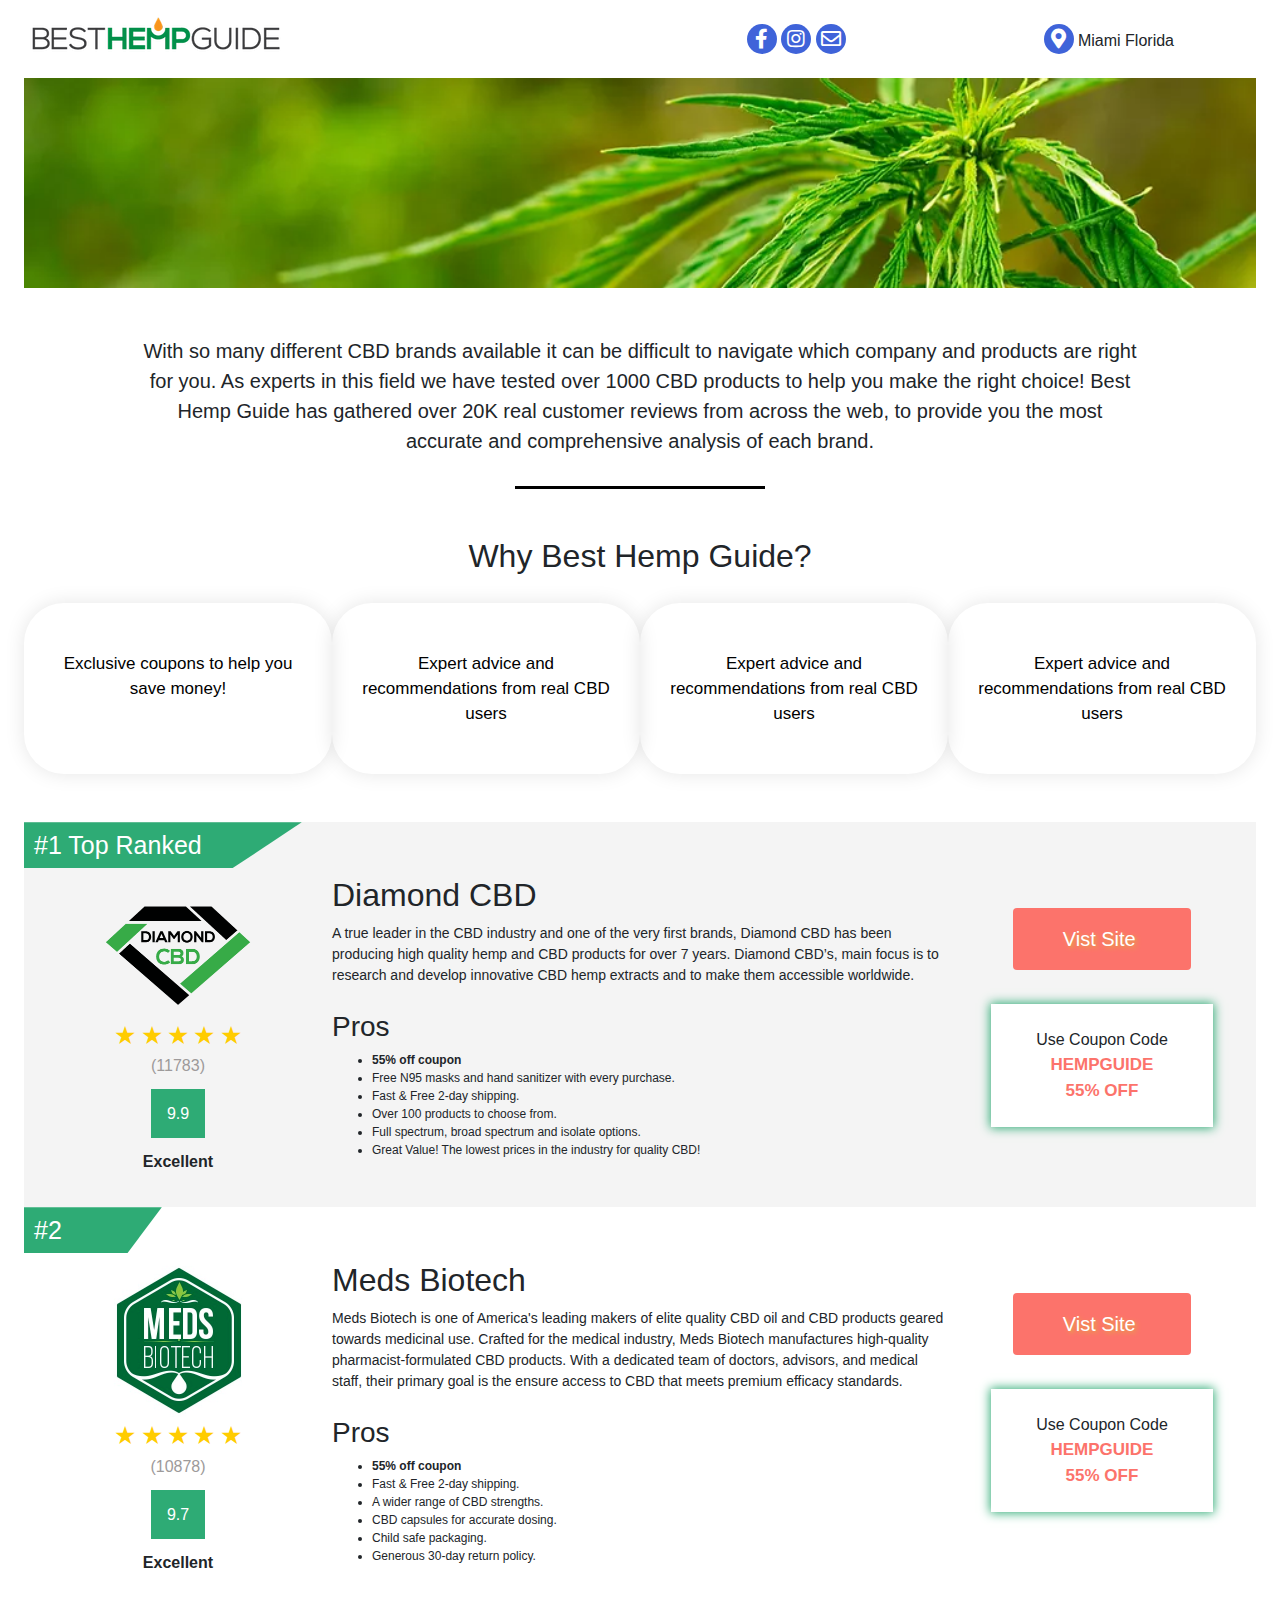
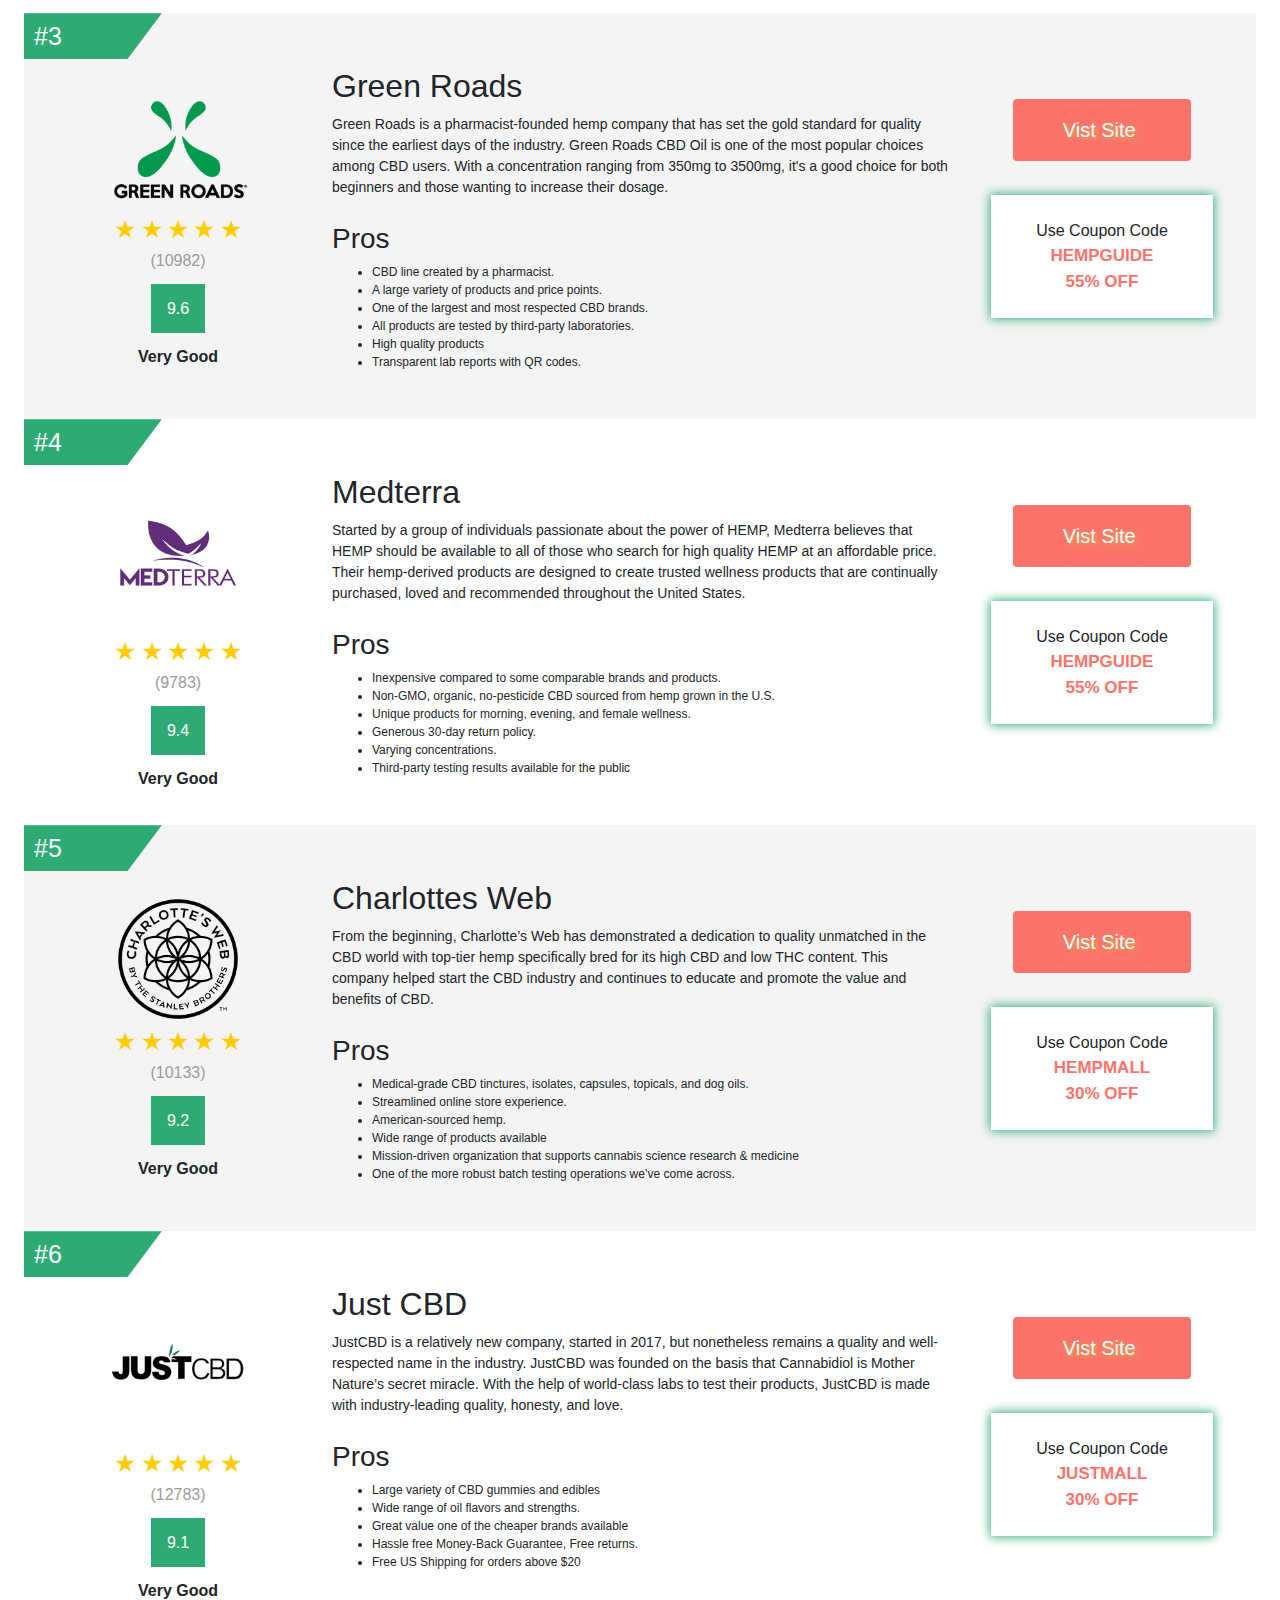
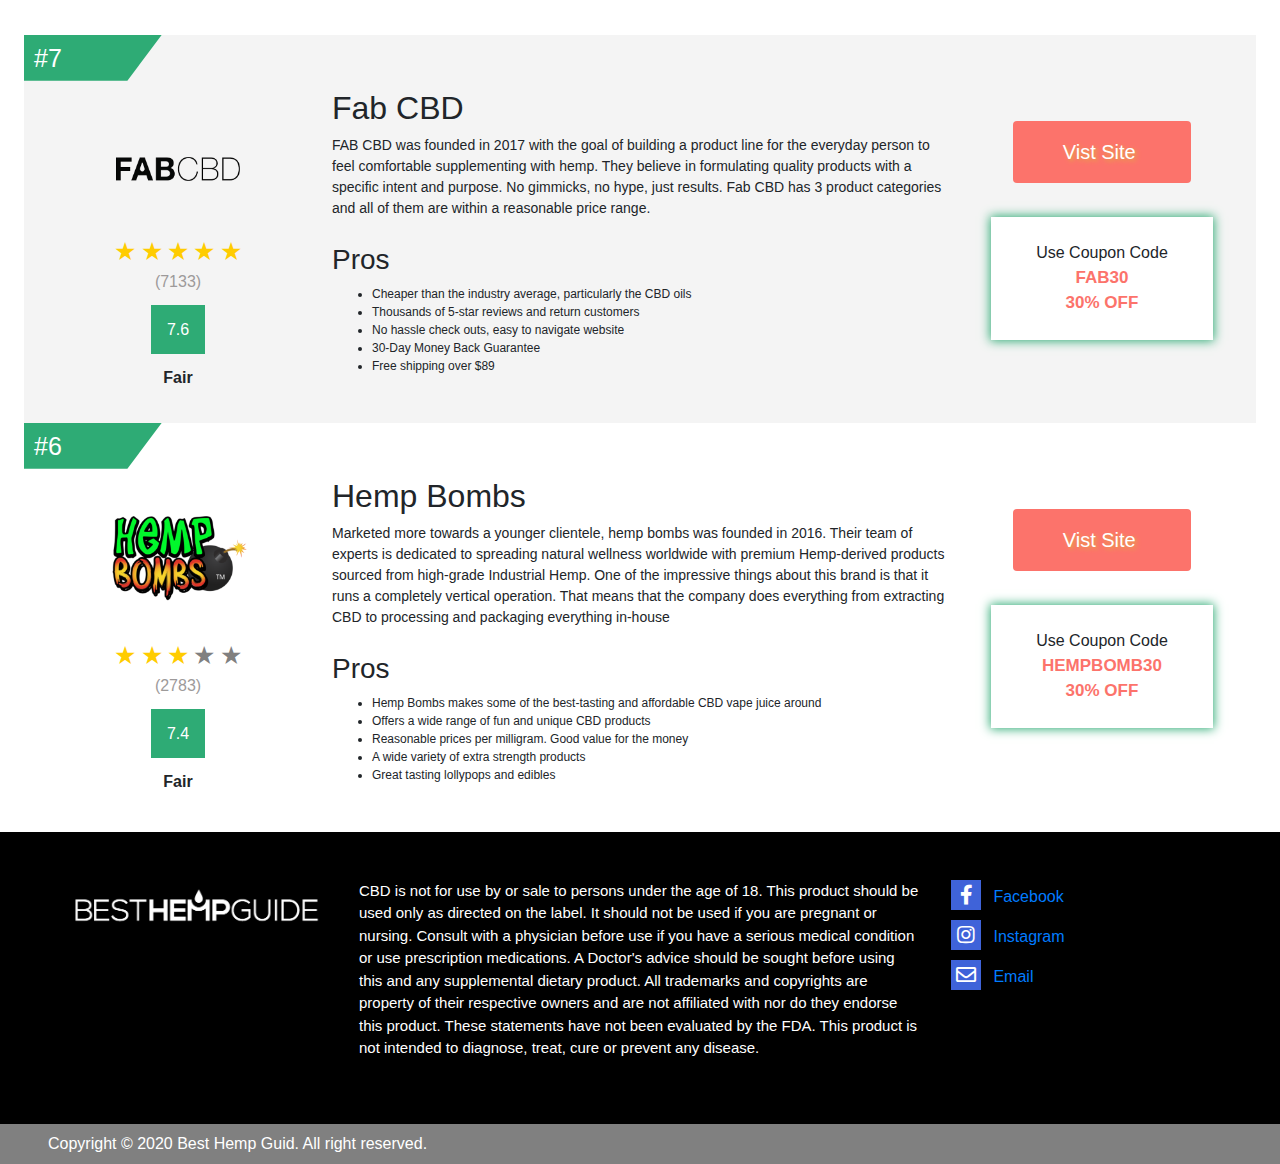
<file: index.html>
<!DOCTYPE html>
<html>
<head>
	<title>Best Hemp Guide | 50% Off Coupons</title>
	<meta charset="UTF-8">
	<meta name="author" content="Best Hemp Guide">
  	<meta name="viewport" content="width=device-width, initial-scale=1.0">
	<link rel="stylesheet" href="https://maxcdn.bootstrapcdn.com/bootstrap/4.3.1/css/bootstrap.min.css">
	<link rel="stylesheet" href="https://use.fontawesome.com/releases/v5.6.3/css/all.css">
	<link rel="stylesheet" type="text/css" href="css/mystyle.css">
	<link rel="stylesheet" type="text/css" href="css/responsive.css">
	<link rel="icon" href="images/fav.png">

</head>
<body>
	<div class="row m-0 p-0 " style="background:white;">
		<div class="container-fluid "style="background:white;" >
			<div class="row py-2">
				<div class="col-12 col-md-6 text-center text-md-left " style="">
			<a href="index.html">
				<img src="images/logo.webp" class="img-fluid" style="">
			</a>
			</div>
			<!-- logo side end -->
			<div class="col-12 col-md-3 pt-3 text-center  social-icons text-center ">
					<ul class="pl-0">
						<li>
							<a href="">
								<i class="fab fa-facebook-f"></i>
							</a>
						</li>
						<li>
							<a href="">
								<i class="fab fa-instagram"></i>
							</a>
						</li>
						<li>
							<a href="">
								<i class="far fa-envelope"></i>
							</a>
						</li>
					</ul>
			</div>
			<!-- social icons  -->
			<div class="col-12 col-md-3 pt-3 text-center  social-icons text-center ">
				<ul class="pl-0 d-inline">
						<li>
							<a href="">
								<i class="fas fa-map-marker-alt"></i>
							</a>
						</li>
				<span class="">	Miami Florida</span>
			</div>
			</div>
			<!-- inside row  -->
		</div>
	</div>

<div class="container-fluid m-0 p-0 px-4" style="">
	<div class="row m-0 p-0">
		
		<!-- logo end -->
		<div class="col-12 p-0 m-0">
			<img src="images/banner.webp" class="img-fluid w-100">
		</div>
		<!-- banner end -->
		<div class="col-12 col-md-10 offset-md-1 py-5 text-center ">
			<p class="forfirstp">
				 With so many different CBD brands available it can be difficult to navigate which company and products are right for you. As experts in this field we have tested over 1000 CBD products to help you make the right choice! Best Hemp Guide has gathered over 20K real customer reviews from across the web, to provide you the most accurate and comprehensive analysis of each brand. 
			</p>

				<hr class="forhr">
		</div>
		<!-- text end -->

		<div class="col-12 col-md-12 forboxes pb-5 m-0 p-0">
			<h2 class="text-center">Why Best Hemp Guide?</h2>

			<div class="row m-0 p-0">
				<div class="col-10 offset-1 col-sm-6 offset-sm-0 col-md-6 col-lg-3 p-5 p-md-4 py-md-5 firstcard text-center">
					<p class="card-text">
						Exclusive coupons to help you save money!
					</p>
				</div>
				<!-- card 1 end -->
				<div class="col-10 offset-1 col-sm-6 offset-sm-0 col-md-6 col-lg-3 p-5 p-md-4 py-md-5 secondcard text-center">
					<p class="card-text">
						Expert advice and recommendations from real CBD users
					</p>
				</div>
				<!-- card 2 end -->
				<div class="col-10 offset-1 col-sm-6 offset-sm-0 col-md-6 col-lg-3 p-5 p-md-4 py-md-5 thirdcard text-center">
					<p class="card-text">
						Expert advice and recommendations from real CBD users
					</p>
				</div>
				<!-- card 3 end -->
				<div class="col-10 offset-1 col-sm-6 offset-sm-0 col-md-6 col-lg-3 p-5 p-md-4 py-md-5 fourthcard text-center">
					<p class="card-text">
						Expert advice and recommendations from real CBD users
					</p>
				</div>
				<!-- card 4 end -->
			</div>
			<!-- inside row end -->
		</div>
		<!-- forboxes end -->

		<div class="col-12 col-md-12 description pb-3 ">
			<h2 class="number py-2">#1 Top Ranked</h2>
			<div class="row px-md-0">
				<div class="col-12 col-md-3 col-lg-3 mb-3 text-center">
					<img src="images/diamondcbd-logo.png" class="img-fluid logoimage">
					<div class="rating mt-n3">
						<span class="yellowstar">&#9733</span>
						<span class="yellowstar">&#9733</span>
						<span class="yellowstar">&#9733</span>
						<span class="yellowstar">&#9733</span>
						<span class="yellowstar">&#9733</span>
					</div>
					<!-- rating end -->
					<span class="totalrating d-block mb-4">(11783)</span>
					<span class="averagenbr p-3 text-white">
						9.9
					</span>
					<span class="excellent d-block mt-4">
						<b>Excellent</b>
					</span>
				</div>
				<!-- left logo section end -->
				<div class="col-12 col-md-5 col-lg-6 mb-3 pro-de px-4 px-md-0">
					<h2 class="pro-name">Diamond CBD</h2>
					<p class="pro-descr">A true leader in the CBD industry and one of the very first brands, Diamond CBD has been producing high quality hemp and CBD products for over 7 years. Diamond CBD’s, main focus is to research and develop innovative CBD hemp extracts and to make them accessible worldwide. 

					</p>
					<h3 class="mt-4">Pros</h3>
					<ul>
						<li><b>55% off coupon</b></li>
						<li>Free N95 masks and hand sanitizer with every purchase.</li>
						<li>Fast & Free 2-day shipping.</li>
						<li>Over 100 products to choose from.</li>
						<li>Full spectrum, broad spectrum and isolate options.</li>
						<li>Great Value! The lowest prices in the industry for quality CBD!</li>
					</ul>
				</div>
				<!--description  section end -->
				<div class="col-12 col-md-4 col-lg-3 mb-3 links-side pt-5 text-center">
					<a href="https://shareasale.com/r.cfm?b=1491787&u=2335262&m=94813&urllink=www%2Ecbdmall%2Ecom%2Fpages%2Fgreen%2Droads&afftrack=Review%20Site" target="_new"class="main-link"> 
						Vist site 
						<i class="fa fa-angle-right-double"></i>
					</a>

					<div class="coupon-box p-4 p-md-2 p-lg-4">
						Use Coupon Code
						<br>
						<b class="red">HEMPGUIDE</b> 
						<br>
						<b class="red">55% OFF</b>
					</div>
				</div>
				<!-- right links button end -->
			</div>
			<!-- inside row end -->

		</div>
		<!-- description one end -->


		<div class="col-12 col-md-12 description pb-3 bg-white">
			<h2 class="number py-2">#2</h2>
			<div class="row px-md-0">
				<div class="col-12 col-md-3 col-lg-3 mb-3 text-center">
					<img src="images/mbio-logo.png" class="img-fluid logoimage">
					<div class="rating">
						<span class="yellowstar">&#9733</span>
						<span class="yellowstar">&#9733</span>
						<span class="yellowstar">&#9733</span>
						<span class="yellowstar">&#9733</span>
						<span class="yellowstar">&#9733</span>
					</div>
					<!-- rating end -->
					<span class="totalrating d-block mb-4">(10878)</span>
					<span class="averagenbr p-3 text-white">
						9.7
					</span>
					<span class="excellent d-block mt-4">
						<b>Excellent</b>
					</span>
				</div>
				<!-- left logo section end -->
				<div class="col-12 col-md-5 col-lg-6 mb-3 pro-de px-4 px-md-0">
					<h2 class="pro-name">Meds Biotech</h2>
					<p class="pro-descr">Meds Biotech is one of America's leading makers of elite quality CBD oil and CBD products geared towards medicinal use. Crafted for the medical industry, Meds Biotech manufactures high-quality pharmacist-formulated CBD products. With a dedicated team of doctors, advisors, and medical staff, their primary goal is the ensure access to CBD that meets premium efficacy standards. 

					</p>
					<h3 class="mt-4">Pros</h3>
					<ul>
						<li><b>55% off coupon</b></li>
						<li>Fast & Free 2-day shipping.</li>
						<li>A wider range of CBD strengths.</li>
						<li>CBD capsules for accurate dosing.</li>
						<li>Child safe packaging.</li>
						<li>Generous 30-day return policy.</li>
					</ul>
				</div>
				<!--description  section end -->
				<div class="col-12 col-md-4 col-lg-3 mb-3 links-side pt-5 text-center">
					<a href="https://shareasale.com/r.cfm?b=1491787&u=2335262&m=94813&urllink=www%2Ecbdmall%2Ecom%2Fpages%2Fgreen%2Droads&afftrack=Review%20Site" target="_new" class="main-link"> 
						Vist site 
						<i class="fa fa-angle-right-double"></i>
					</a>

					<div class="coupon-box p-4 p-md-2 p-lg-4">
						Use Coupon Code
						<br>
						<b class="red">HEMPGUIDE</b> 
						<br>
						<b class="red">55% OFF</b>
					</div>
				</div>
				<!-- right links button end -->
			</div>
			<!-- inside row end -->

		</div>
		<!-- description two  end -->


		<div class="col-12 col-md-12 description pb-3 ">
			<h2 class="number py-2">#3</h2>
			<div class="row px-md-0">
				<div class="col-12 col-md-3 col-lg-3 mb-3 text-center">
					<img src="images/greenroad.png" class="img-fluid logoimage" alt="Green Road ts">
					<div class="rating mt-n3">
						<span class="yellowstar">&#9733</span>
						<span class="yellowstar">&#9733</span>
						<span class="yellowstar">&#9733</span>
						<span class="yellowstar">&#9733</span>
						<span class="yellowstar">&#9733</span>
					</div>
					<!-- rating end -->
					<span class="totalrating d-block mb-4">(10982)</span>
					<span class="averagenbr p-3 text-white">
						9.6
					</span>
					<span class="excellent d-block mt-4">
						<b>Very Good</b>
					</span>
				</div>
				<!-- left logo section end -->
				<div class="col-12 col-md-5 col-lg-6 mb-3 pro-de px-4 px-md-0">
					<h2 class="pro-name">Green Roads</h2>
					<p class="pro-descr">Green Roads is a pharmacist-founded hemp company that has set the gold standard for quality since the earliest days of the industry. Green Roads CBD Oil is one of the most popular choices among CBD users. With a concentration ranging from 350mg to 3500mg, it's a good choice for both beginners and those wanting to increase their dosage. 

					</p>
					<h3 class="mt-4">Pros</h3>
					<ul>
						<li>CBD line created by a pharmacist.</li>
						<li>A large variety of products and price points.</li>
						<li>One of the largest and most respected CBD brands.</li>
						<li>All products are tested by third-party laboratories.</li>
						<li>High quality products </li>
						<li>Transparent lab reports with QR codes.</li>
					</ul>
				</div>
				<!--description  section end -->
				<div class="col-12 col-md-4 col-lg-3 mb-3 links-side pt-5 text-center">
					<a href="https://shareasale.com/r.cfm?b=1491787&u=2335262&m=94813&urllink=www%2Ecbdmall%2Ecom%2Fpages%2Fgreen%2Droads&afftrack=Review%20Site" target="_new"class="main-link"> 
						Vist site 
						<i class="fa fa-angle-right-double"></i>
					</a>

					<div class="coupon-box p-4 p-md-2 p-lg-4">
						Use Coupon Code
						<br>
						<b class="red">HEMPGUIDE</b> 
						<br>
						<b class="red">55% OFF</b>
					</div>
				</div>
				<!-- right links button end -->
			</div>
			<!-- inside row end -->

		</div>
		<!-- description three  end -->



		<div class="col-12 col-md-12 description pb-3 bg-white">
			<h2 class="number py-2">#4</h2>
			<div class="row px-md-0">
				<div class="col-12 col-md-3 col-lg-3 mb-3 text-center">
					<img src="images/mdtera.png" class="img-fluid logoimage">
					<div class="rating">
						<span class="yellowstar">&#9733</span>
						<span class="yellowstar">&#9733</span>
						<span class="yellowstar">&#9733</span>
						<span class="yellowstar">&#9733</span>
						<span class="yellowstar">&#9733</span>
					</div>
					<!-- rating end -->
					<span class="totalrating d-block mb-4">(9783)</span>
					<span class="averagenbr p-3 text-white">
						9.4
					</span>
					<span class="excellent d-block mt-4">
						<b>Very Good</b>
					</span>
				</div>
				<!-- left logo section end -->
				<div class="col-12 col-md-5 col-lg-6 mb-3 pro-de px-4 px-md-0">
					<h2 class="pro-name">Medterra</h2>
					<p class="pro-descr">Started by a group of individuals passionate about the power of HEMP, Medterra believes that HEMP should be available to all of those who search for high quality HEMP at an affordable price. Their hemp-derived products are designed to create trusted wellness products that are continually purchased, loved and recommended throughout the United States. 

					</p>
					<h3 class="mt-4">Pros</h3>
					<ul>
						<li>Inexpensive compared to some comparable brands and products.</li>
						<li>Non-GMO, organic, no-pesticide CBD sourced from hemp grown in the U.S.</li>
						<li>Unique products for morning, evening, and female wellness.</li>
						<li>Generous 30-day return policy.</li>
						<li>Varying concentrations.</li>
						<li>Third-party testing results available for the public</li>
					</ul>
				</div>
				<!--description  section end -->
				<div class="col-12 col-md-4 col-lg-3 mb-3 links-side pt-5 text-center">
					<a href="https://shareasale.com/r.cfm?b=1491787&u=2335262&m=94813&urllink=www%2Ecbdmall%2Ecom%2Fpages%2Fgreen%2Droads&afftrack=Review%20Site" target="_new" class="main-link"> 
						Vist site 
						<i class="fa fa-angle-right-double"></i>
					</a>

					<div class="coupon-box p-4 p-md-2 p-lg-4">
						Use Coupon Code
						<br>
						<b class="red">HEMPGUIDE</b> 
						<br>
						<b class="red">55% OFF</b>
					</div>
				</div>
				<!-- right links button end -->
			</div>
			<!-- inside row end -->

		</div>
		<!-- description four  end -->

		<div class="col-12 col-md-12 description pb-3 ">
			<h2 class="number py-2">#5</h2>
			<div class="row px-md-0">
				<div class="col-12 col-md-3 col-lg-3 mb-3 text-center">
					<img src="images/charlotes.png" class="img-fluid logoimage" alt="Char lotes">
					<div class="rating mt-n3">
						<span class="yellowstar">&#9733</span>
						<span class="yellowstar">&#9733</span>
						<span class="yellowstar">&#9733</span>
						<span class="yellowstar">&#9733</span>
						<span class="yellowstar">&#9733</span>
					</div>
					<!-- rating end -->
					<span class="totalrating d-block mb-4">(10133)</span>
					<span class="averagenbr p-3 text-white">
						9.2
					</span>
					<span class="excellent d-block mt-4">
						<b>Very Good</b>
					</span>
				</div>
				<!-- left logo section end -->
				<div class="col-12 col-md-5 col-lg-6 mb-3 pro-de px-4 px-md-0">
					<h2 class="pro-name">Charlottes Web</h2>
					<p class="pro-descr">From the beginning, Charlotte’s Web has demonstrated a dedication to quality unmatched in the CBD world with top-tier hemp specifically bred for its high CBD and low THC content. This company helped start the CBD industry and continues to educate and promote the value and benefits of CBD.  

					</p>
					<h3 class="mt-4">Pros</h3>
					<ul>
						<li>Medical-grade CBD tinctures, isolates, capsules, topicals, and dog oils.</li>
						<li>Streamlined online store experience.</li>
						<li>American-sourced hemp.</li>
						<li>Wide range of products available</li>
						<li>Mission-driven organization that supports cannabis science research & medicine </li>
						<li>One of the more robust batch testing operations we’ve come across.</li>
					</ul>
				</div>
				<!--description  section end -->
				<div class="col-12 col-md-4 col-lg-3 mb-3 links-side pt-5 text-center">
					<a href="https://shareasale.com/r.cfm?b=1491787&u=2335262&m=94813&urllink=www%2Ecbdmall%2Ecom%2Fpages%2Fgreen%2Droads&afftrack=Review%20Site" target="_new"class="main-link"> 
						Vist site 
						<i class="fa fa-angle-right-double"></i>
					</a>

					<div class="coupon-box p-4 p-md-2 p-lg-4">
						Use Coupon Code
						<br>
						<b class="red">HEMPMALL</b> 
						<br>
						<b class="red">30% OFF</b>
					</div>
				</div>
				<!-- right links button end -->
			</div>
			<!-- inside row end -->

		</div>
		<!-- description five  end -->



		<div class="col-12 col-md-12 description pb-3 bg-white">
			<h2 class="number py-2">#6</h2>
			<div class="row px-md-0">
				<div class="col-12 col-md-3 col-lg-3 mb-3 text-center">
					<img src="images/justcbd.png" class="img-fluid logoimage" alt="Just CBD Logo">
					<div class="rating">
						<span class="yellowstar">&#9733</span>
						<span class="yellowstar">&#9733</span>
						<span class="yellowstar">&#9733</span>
						<span class="yellowstar">&#9733</span>
						<span class="yellowstar">&#9733</span>
					</div>
					<!-- rating end -->
					<span class="totalrating d-block mb-4">(12783)</span>
					<span class="averagenbr p-3 text-white">
						9.1
					</span>
					<span class="excellent d-block mt-4">
						<b>Very Good</b>
					</span>
				</div>
				<!-- left logo section end -->
				<div class="col-12 col-md-5 col-lg-6 mb-3 pro-de px-4 px-md-0">
					<h2 class="pro-name">Just CBD</h2>
					<p class="pro-descr">JustCBD is a relatively new company, started in 2017, but nonetheless remains a quality and well-respected name in the industry. JustCBD was founded on the basis that Cannabidiol is Mother Nature’s secret miracle. With the help of world-class labs to test their products, JustCBD is made with industry-leading quality, honesty, and love. 

					</p>
					<h3 class="mt-4">Pros</h3>
					<ul>
						<li>Large variety of CBD gummies and edibles</li>
						<li>Wide range of oil flavors and strengths.</li>
						<li>Great value one of the cheaper brands available</li>
						<li>Hassle free Money-Back Guarantee, Free returns.</li>
						<li>Free US Shipping for orders above $20</li>
					</ul>
				</div>
				<!--description  section end -->
				<div class="col-12 col-md-4 col-lg-3 mb-3 links-side pt-5 text-center">
					<a href="https://shareasale.com/r.cfm?b=1491787&u=2335262&m=94813&urllink=www%2Ecbdmall%2Ecom%2Fpages%2Fgreen%2Droads&afftrack=Review%20Site" target="_new" class="main-link"> 
						Vist site 
						<i class="fa fa-angle-right-double"></i>
					</a>

					<div class="coupon-box p-4 p-md-2 p-lg-4">
						Use Coupon Code
						<br>
						<b class="red">JUSTMALL</b> 
						<br>
						<b class="red">30% OFF</b>
					</div>
				</div>
				<!-- right links button end -->
			</div>
			<!-- inside row end -->

		</div>
		<!-- description six  end -->

		<div class="col-12 col-md-12 description pb-3 ">
			<h2 class="number py-2">#7</h2>
			<div class="row px-md-0">
				<div class="col-12 col-md-3 col-lg-3 mb-3 text-center">
					<img src="images/fabcd.png" class="img-fluid logoimage" alt="FAB CD">
					<div class="rating mt-n3">
						<span class="yellowstar">&#9733</span>
						<span class="yellowstar">&#9733</span>
						<span class="yellowstar">&#9733</span>
						<span class="yellowstar">&#9733</span>
						<span class="yellowstar">&#9733</span>
					</div>
					<!-- rating end -->
					<span class="totalrating d-block mb-4">(7133)</span>
					<span class="averagenbr p-3 text-white">
						7.6
					</span>
					<span class="excellent d-block mt-4">
						<b>Fair</b>
					</span>
				</div>
				<!-- left logo section end -->
				<div class="col-12 col-md-5 col-lg-6 mb-3 pro-de px-4 px-md-0">
					<h2 class="pro-name">Fab CBD</h2>
					<p class="pro-descr">FAB CBD was founded in 2017 with the goal of building a product line for the everyday person to feel comfortable supplementing with hemp. They believe in formulating quality products with a specific intent and purpose. No gimmicks, no hype, just results. Fab CBD has 3 product categories and all of them are within a reasonable price range.  

					</p>
					<h3 class="mt-4">Pros</h3>
					<ul>
						<li>Cheaper than the industry average, particularly the CBD oils</li>
						<li>Thousands of 5-star reviews and return customers</li>
						<li>No hassle check outs, easy to navigate website</li>
						<li>30-Day Money Back Guarantee</li>
						<li>Free shipping over $89</li>
						
					</ul>
				</div>
				<!--description  section end -->
				<div class="col-12 col-md-4 col-lg-3 mb-3 links-side pt-5 text-center">
					<a href="https://shareasale.com/r.cfm?b=1491787&u=2335262&m=94813&urllink=www%2Ecbdmall%2Ecom%2Fpages%2Fgreen%2Droads&afftrack=Review%20Site" target="_new"class="main-link"> 
						Vist site 
						<i class="fa fa-angle-right-double"></i>
					</a>

					<div class="coupon-box p-4 p-md-2 p-lg-4">
						Use Coupon Code
						<br>
						<b class="red">FAB30</b> 
						<br>
						<b class="red">30% OFF</b>
					</div>
				</div>
				<!-- right links button end -->
			</div>
			<!-- inside row end -->

		</div>
		<!-- description seventh  end -->



		<div class="col-12 col-md-12 description pb-3 bg-white">
			<h2 class="number py-2">#6</h2>
			<div class="row px-md-0">
				<div class="col-12 col-md-3 col-lg-3 mb-3 text-center">
					<img src="images/hempbombs.png" class="img-fluid logoimage" alt="hempbombs Logo">
					<div class="rating">
						<span class="yellowstar">&#9733</span>
						<span class="yellowstar">&#9733</span>
						<span class="yellowstar">&#9733</span>
						<span class="graystar">&#9733</span>
						<span class="graystar">&#9733</span>
					</div>
					<!-- rating end -->
					<span class="totalrating d-block mb-4">(2783)</span>
					<span class="averagenbr p-3 text-white">
						7.4
					</span>
					<span class="excellent d-block mt-4">
						<b>Fair</b>
					</span>
				</div>
				<!-- left logo section end -->
				<div class="col-12 col-md-5 col-lg-6 mb-3 pro-de px-4 px-md-0">
					<h2 class="pro-name">Hemp Bombs</h2>
					<p class="pro-descr">Marketed more towards a younger clientele, hemp bombs was founded in 2016. Their team of experts is dedicated to spreading natural wellness worldwide with premium Hemp-derived products sourced from high-grade Industrial Hemp. One of the impressive things about this brand is that it runs a completely vertical operation. That means that the company does everything from extracting CBD to processing and packaging everything in-house 

					</p>
					<h3 class="mt-4">Pros</h3>
					<ul>
						<li>Hemp Bombs makes some of the best-tasting and affordable CBD vape juice around</li>
						<li>Offers a wide range of fun and unique CBD products</li>
						<li>Reasonable prices per milligram. Good value for the money</li>
						<li>A wide variety of extra strength products</li>
						<li>Great tasting lollypops and edibles</li>
					</ul>
				</div>
				<!--description  section end -->
				<div class="col-12 col-md-4 col-lg-3 mb-3 links-side pt-5 text-center">
					<a href="https://shareasale.com/r.cfm?b=1491787&u=2335262&m=94813&urllink=www%2Ecbdmall%2Ecom%2Fpages%2Fgreen%2Droads&afftrack=Review%20Site" target="_new" class="main-link"> 
						Vist site 
						<i class="fa fa-angle-right-double"></i>
					</a>

					<div class="coupon-box p-4 p-md-2 p-lg-4">
						Use Coupon Code
						<br>
						<b class="red">HEMPBOMB30</b> 
						<br>
						<b class="red">30% OFF</b>
					</div>
				</div>
				<!-- right links button end -->
			</div>
			<!-- inside row end -->

		</div>
		<!-- description eight  end -->


		

	</div>
	<!-- row end -->

</div>
<!-- container end -->
<!-- <div class="col-12 footer m-0 p-0 py-4 text-center">
			<div class="container" style="background: black;">
				<p class="prescription">
				CBD is not for use by or sale to persons under the age of 18. This product should be used only as directed on the label. It should not be used if you are pregnant or nursing. Consult with a physician before use if you have a serious medical condition or use prescription medications. A Doctor's advice should be sought before using this and any supplemental dietary product. All trademarks and copyrights are property of their respective owners and are not affiliated with nor do they endorse this product. These statements have not been evaluated by the FDA. This product is not intended to diagnose, treat, cure or prevent any disease. 
			</p>
			<div class="main-footer" style="">
				<span class="d-block pt-3 text-">&copy 2020 -Best Hemp Guide </span>
			<a href="mailto:Support@besthempguide.com" class="d-block text-white">Support@besthempguide.com</a>
			</div>
			</div>
		</div> -->
	<div class="row m-0">
		<div class="col-12 py-5 col-md-12 px-2 px-md-5 footer">
			<div class="row">
				<div class="col-12 col-md-3">
					<a href="index.html"><img src="images/besthempguide-white.png" class="img-fluid"></a>
				</div>
				<!-- logo part end -->
				<div class="col-12 col-md-6">
					<p class="footertext">
				CBD is not for use by or sale to persons under the age of 18. This product should be used only as directed on the label. It should not be used if you are pregnant or nursing. Consult with a physician before use if you have a serious medical condition or use prescription medications. A Doctor's advice should be sought before using this and any supplemental dietary product. All trademarks and copyrights are property of their respective owners and are not affiliated with nor do they endorse this product. These statements have not been evaluated by the FDA. This product is not intended to diagnose, treat, cure or prevent any disease. 
			</p>
				</div>
				<!-- logo part end -->
				<div class="col-12 col-md-3 social-icons-2">
					<ul class="pl-0">
						<li>
							<a href="">
								<i class="fab fa-facebook-f mr-2"></i> Facebook
							</a>

						</li>
						<li>
							<a href="">
								<i class="fab fa-instagram mr-2"></i>
								Instagram
							</a>
						</li>
						<li>
							<a href="mailto:">
								<i class="far fa-envelope mr-2"></i> Email 
							</a>
						</li>
					</ul>
				</div>
				<!-- logo part end -->
			</div>
			<!-- inside row end -->
		</div>
		<!-- footer end -->
		<div class="main-footer py-2 px-2 px-md-5">
			Copyright &copy 2020 Best Hemp Guid. All right reserved.
		</div>
	</div>




<script src="https://ajax.googleapis.com/ajax/libs/jquery/3.4.0/jquery.min.js">
</script>
<script src="https://maxcdn.bootstrapcdn.com/bootstrap/4.3.1/js/bootstrap.min.js"></script>
<script src="https://cdnjs.cloudflare.com/ajax/libs/popper.js/1.14.7/umd/popper.min.js"></script>

<script type="text/javascript">
	
</script>

</body>
</html>
</file>
<file: css/mystyle.css>
body{
	/*background:#f2f2f2;*/
	margin:0;
	padding:0;
	font-family: montserrat, sans-serif
}
.thiscontaner{
	background:transparent!important;
}
.header{
	background: #f4f4f4;
}

.container{
	background: white;
}
.forfirstp{
	font-size:20px;
}
.firstcard, .secondcard, .thirdcard, .fourthcard{
	color: black!important;
	box-shadow: rgba(0, 0, 0, 0.1) 0px 0px 20px 0px;
	border-radius: 40px;
	text-align: center;
	min-height: 100px;
	margin-top: 20px;
	}
.card-text{
	font-size:17px;
	line-height:25px;
	color:black;
}

.fourthcard{
	

}
.description{
	background:#f4f4f4;#f1f1f1;
	padding:0px;
}
.number{
	background: rgb(46,171,117);
	clip-path: polygon(0% 0%, 100% 0, 100% 0, 75% 100%, 0% 100%);
	display: inline-block;
	margin-top:0px;
	padding:10px;
	padding-right:100px;
	font-size:25px;
	box-sizing:border-box;
	color:white;

}
.logoimage{
	max-width:160px;
}
.yellowstar{
	color: #ffcc00;
	font-size:25px;
}
.graystar{

	color: gray;
	font-size:25px;
}
.totalrating{
	color:#9d9a9a;
}
.averagenbr{
	background:rgb(46,171,117);
}
.pro-descr{
	font-size:14px;
}
.pro-de ul li{
	font-size:12px;
}
.main-link{
	background:#fc736b;
	color:white;
	padding:20px 50px;
	border-radius: 4px;
	font-size:20px;
	text-transform: capitalize;
	text-shadow:2px 2px 4px rgb(227,171,66);
	text-decoration: none;
}
.main-link:hover{
	background:rgb(46,171,117);
	color:white;
	text-decoration: none;

}
.coupon-box{

	background: white;
	width:80%;
	margin:0 auto;
	margin-top:50px;
	box-shadow:0px 0px 10px 1px rgb(46,171,117);

}
.red{
	color:#fc736b;
	font-size:17px;

}
.footer{
	background:black;
	color:white;
}
.forhr{
	display: block;
	width:25%;
	margin:0 auto;
	background:black;
	height:3px;
	border:none;
	margin-top:30px;
}
.conectwithus{
	text-transform: capitalize;
	text-shadow:1px 1px 3px rgb(46,171,117);
}
.social-icons ul li{
	list-style: none;
	display: inline;
}
.social-icons ul li i{
	padding:0px;
	font-size:20px;
	width:30px;
	height:30px;
	background: #3f63d9;
	line-height:30px;
	color:white;
	border-radius:100%;
	text-align: center;
}
.social-icons ul li a:hover{
	text-decoration:none;
}


.social-icons-2 ul li i:hover{
	background:#fc736b;;
}
.social-icons-2 ul li{
	list-style: none;
	margin-bottom:10px;
}
.social-icons-2 ul li i{
	padding:0px;
	font-size:20px;
	width:30px;
	height:30px;
	background: #3f63d9;
	line-height:30px;
	color:white;
	text-align:center;
}
.social-icons-2 ul li a:hover{
	text-decoration:none;
	color:#fc736b;
}
.social-icons-2 ul li i:hover{
	background:#fc736b;
}
.footertext{
	font-size:15px;
}
.main-footer{
	width: 100%;
	background: gray;
	color:white;
}
.row{
	margin:0px;
	padding:0px;
}
</file>
<file: css/responsive.css>
@media only screen and (max-width:992px){
	.main-link{
	color:white;
	padding:20px 20px;
	border-radius: 4px;
	font-size:20px;
	text-transform: capitalize;
	text-shadow:2px 2px 4px rgb(227,171,66);
	text-decoration: none;
}
}
</file>
